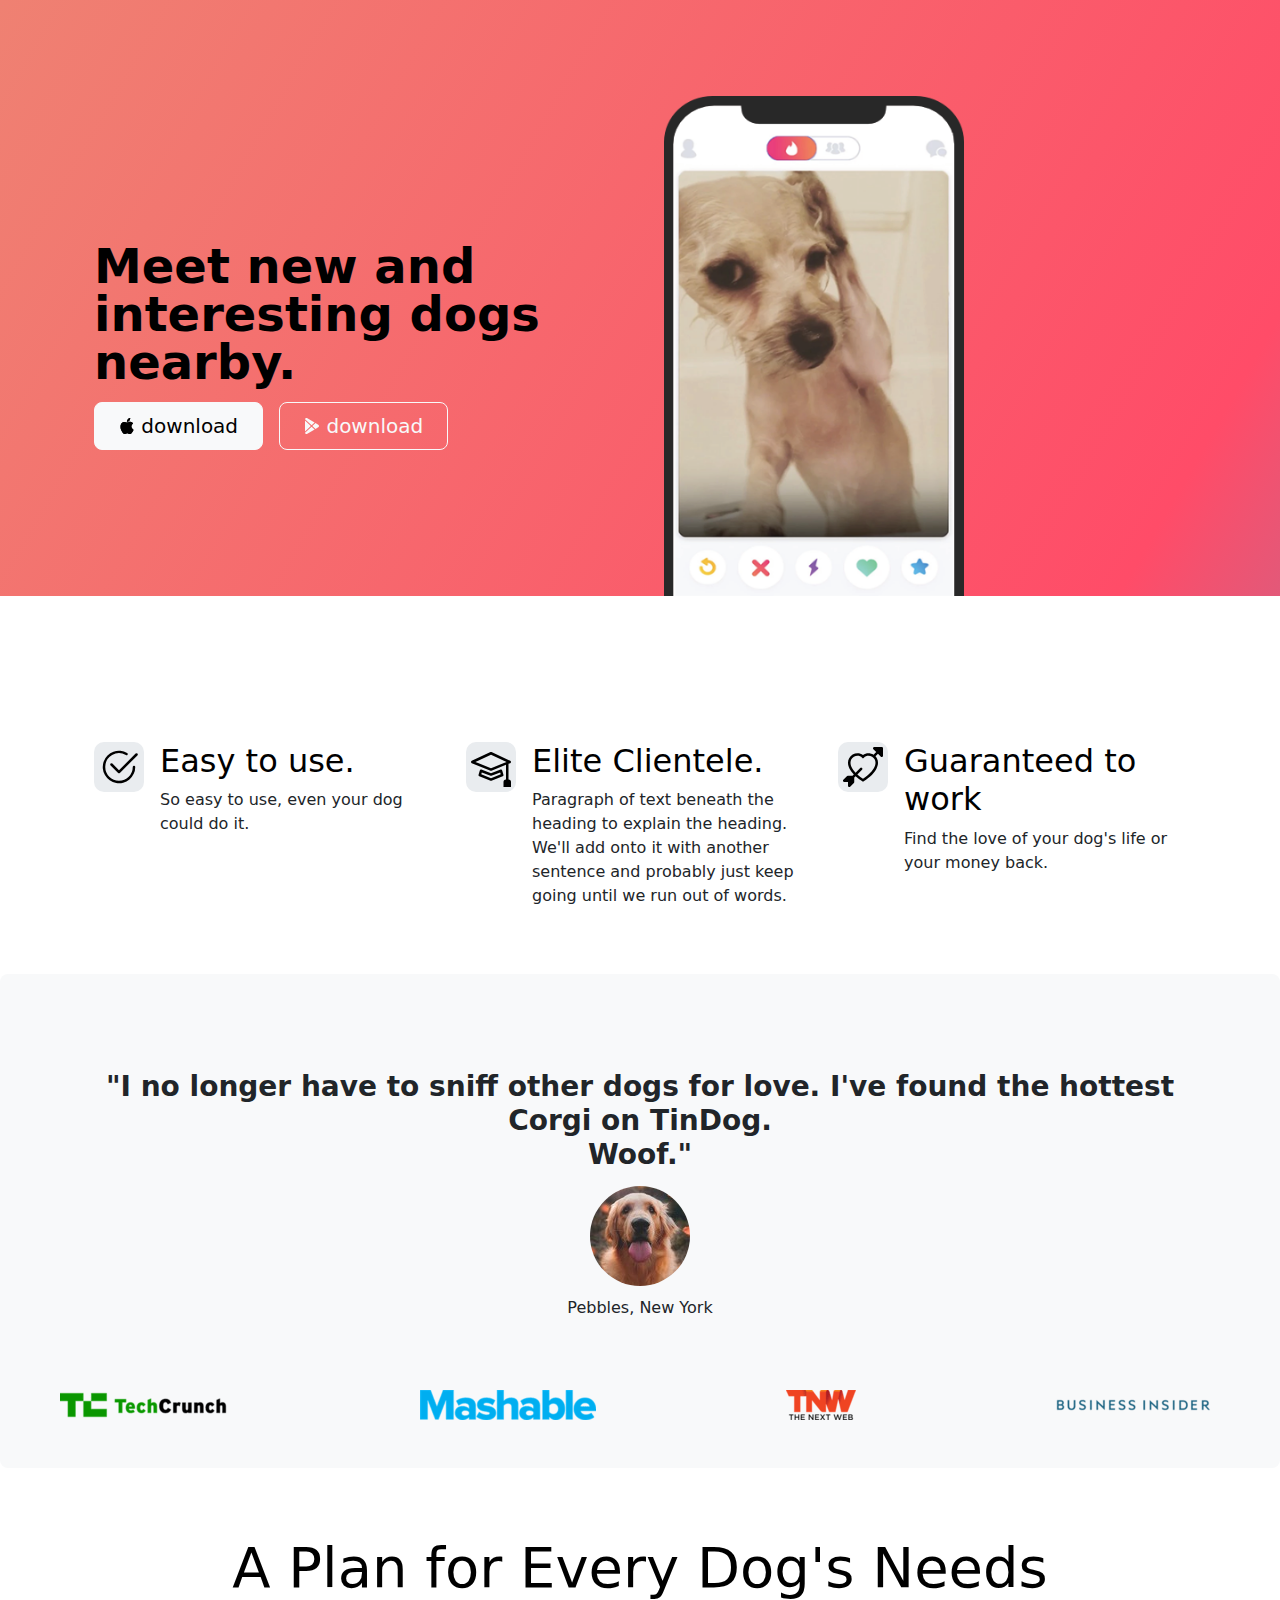
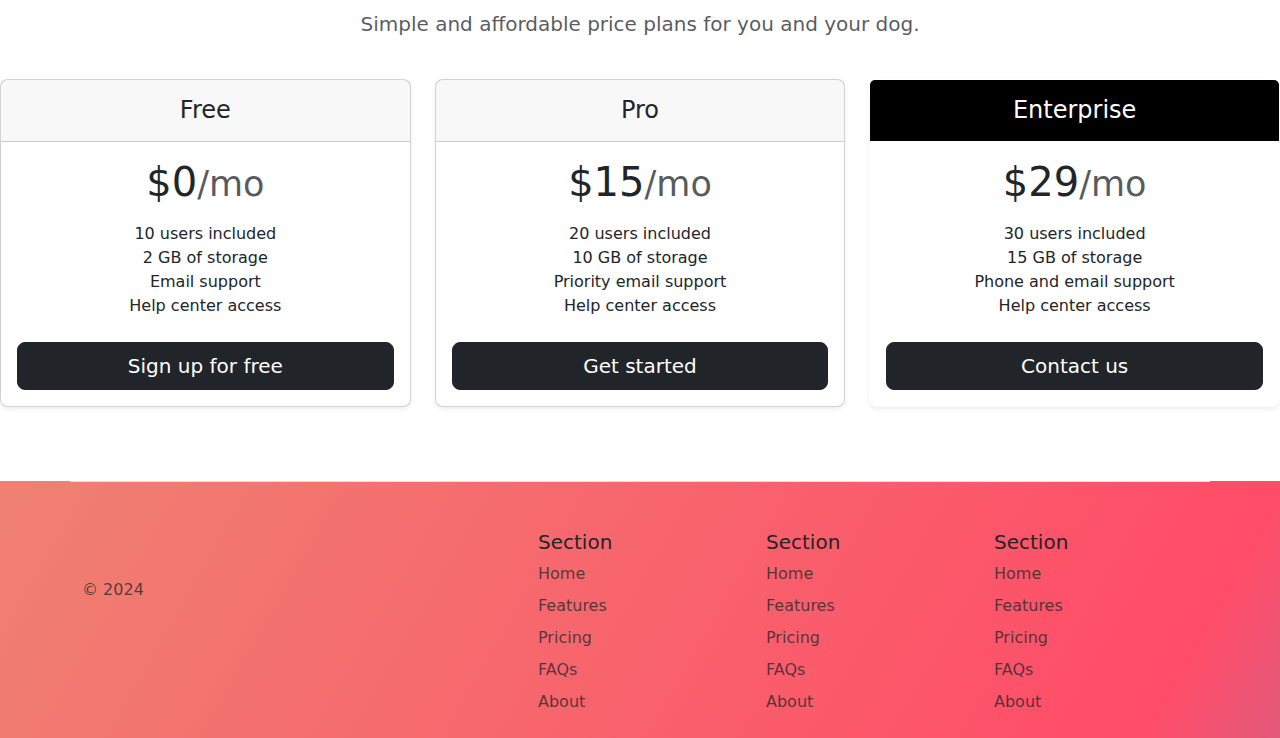
<file: index.html>
<!DOCTYPE html>
<html lang="en">

<head>
  <meta charset="UTF-8">
  <meta name="viewport" content="width=device-width, initial-scale=1.0">
  <title>TinDog</title>
  <link href="https://cdn.jsdelivr.net/npm/bootstrap@5.3.3/dist/css/bootstrap.min.css" rel="stylesheet" integrity="sha384-QWTKZyjpPEjISv5WaRU9OFeRpok6YctnYmDr5pNlyT2bRjXh0JMhjY6hW+ALEwIH" crossorigin="anonymous">
  <script src="https://cdn.jsdelivr.net/npm/bootstrap@5.3.3/dist/js/bootstrap.bundle.min.js" integrity="sha384-YvpcrYf0tY3lHB60NNkmXc5s9fDVZLESaAA55NDzOxhy9GkcIdslK1eN7N6jIeHz" crossorigin="anonymous"></script>
  <link rel="stylesheet" href="./css/style.css">
</head>

<body>

  <!-- Title -->
  <section id="title "   class="gradient-background">

    <div class="container col-xxl-8 px-4 py-5 ">
      
        <div class="row flex-lg-row-reverse align-items-center g-5 py-5">
          <div class="col-10 col-sm-8 col-lg-6">
            <img src="./images/iphone.png" class="d-block-mx-lg-auto-img-fluid" alt="Bootstrap Themes" width="300" height="500" loading="lazy">
          </div>
          <div class="col-lg-6">
            <h1 class="display-5 fw-bold text-body-emphasis lh-1 mb-3">Meet new and interesting dogs nearby.
            </h1>
            
            <div class="d-grid gap-2 d-md-flex justify-content-md-start">
              <button type="button" class="btn btn-light btn-primary btn-lg px-4 me-md-2"><svg xmlns="http://www.w3.org/2000/svg" width="16" height="16" fill="currentColor"
                class="bi bi-apple mb-1" viewBox="0 0 16 16">
<path
                  d="M11.182.008C11.148-.03 9.923.023 8.857 1.18c-1.066 1.156-.902 2.482-.878 2.516.024.034 1.52.087 2.475-1.258.955-1.345.762-2.391.728-2.43Zm3.314 11.733c-.048-.096-2.325-1.234-2.113-3.422.212-2.189 1.675-2.789 1.698-2.854.023-.065-.597-.79-1.254-1.157a3.692 3.692 0 0 0-1.563-.434c-.108-.003-.483-.095-1.254.116-.508.139-1.653.589-1.968.607-.316.018-1.256-.522-2.267-.665-.647-.125-1.333.131-1.824.328-.49.196-1.422.754-2.074 2.237-.652 1.482-.311 3.83-.067 4.56.244.729.625 1.924 1.273 2.796.576.984 1.34 1.667 1.659 1.899.319.232 1.219.386 1.843.067.502-.308 1.408-.485 1.766-.472.357.013 1.061.154 1.782.539.571.197 1.111.115 1.652-.105.541-.221 1.324-1.059 2.238-2.758.347-.79.505-1.217.473-1.282Z" />
<path
                  d="M11.182.008C11.148-.03 9.923.023 8.857 1.18c-1.066 1.156-.902 2.482-.878 2.516.024.034 1.52.087 2.475-1.258.955-1.345.762-2.391.728-2.43Zm3.314 11.733c-.048-.096-2.325-1.234-2.113-3.422.212-2.189 1.675-2.789 1.698-2.854.023-.065-.597-.79-1.254-1.157a3.692 3.692 0 0 0-1.563-.434c-.108-.003-.483-.095-1.254.116-.508.139-1.653.589-1.968.607-.316.018-1.256-.522-2.267-.665-.647-.125-1.333.131-1.824.328-.49.196-1.422.754-2.074 2.237-.652 1.482-.311 3.83-.067 4.56.244.729.625 1.924 1.273 2.796.576.984 1.34 1.667 1.659 1.899.319.232 1.219.386 1.843.067.502-.308 1.408-.485 1.766-.472.357.013 1.061.154 1.782.539.571.197 1.111.115 1.652-.105.541-.221 1.324-1.059 2.238-2.758.347-.79.505-1.217.473-1.282Z" />
</svg>
download </button>
              <button type="button" class="btn btn-outline-light btn-outline-secondary btn-lg px-4"><svg xmlns="http://www.w3.org/2000/svg" width="16" height="16" fill="currentColor"
                class="bi bi-google-play mb-1" viewBox="0 0 16 16">
<path
                  d="M14.222 9.374c1.037-.61 1.037-2.137 0-2.748L11.528 5.04 8.32 8l3.207 2.96 2.694-1.586Zm-3.595 2.116L7.583 8.68 1.03 14.73c.201 1.029 1.36 1.61 2.303 1.055l7.294-4.295ZM1 13.396V2.603L6.846 8 1 13.396ZM1.03 1.27l6.553 6.05 3.044-2.81L3.333.215C2.39-.341 1.231.24 1.03 1.27Z" />
</svg>
 download</button>
            </div>
          </div>
        </div>
      
      
    </div>


  </section>
  <!-- Features -->
  <section id="features">

    <div class="container px-4 py-5" id="hanging-icons">
      
      <div class="row g-4 py-5 row-cols-1 row-cols-lg-3">
        <div class="col d-flex align-items-start">
          <div id="iconRight" class="icon-square text-body-emphasis bg-body-secondary d-inline-flex align-items-center justify-content-center fs-4 flex-shrink-0 me-3">
            <svg xmlns="http://www.w3.org/2000/svg" height="40px" fill="currentColor" class="bi bi-check2-circle"
            viewBox="0 0 16 16">
<path
              d="M2.5 8a5.5 5.5 0 0 1 8.25-4.764.5.5 0 0 0 .5-.866A6.5 6.5 0 1 0 14.5 8a.5.5 0 0 0-1 0 5.5 5.5 0 1 1-11 0z" />
<path
              d="M15.354 3.354a.5.5 0 0 0-.708-.708L8 9.293 5.354 6.646a.5.5 0 1 0-.708.708l3 3a.5.5 0 0 0 .708 0l7-7z" />
</svg>
          </div>
          <div>
            <h3 class="fs-2 text-body-emphasis">Easy to use.</h3>
            <p>So easy to use, even your dog could do it.</p>
           
          </div>
        </div>
        <div class="col d-flex align-items-start">
          <div id="iconHat" class="icon-square text-body-emphasis bg-body-secondary d-inline-flex align-items-center justify-content-center fs-4 flex-shrink-0 me-3">
            <svg xmlns="http://www.w3.org/2000/svg" height="40px" fill="currentColor" class="bi bi-mortarboard" viewBox="0 0 16 16">
              <path d="M8.211 2.047a.5.5 0 0 0-.422 0l-7.5 3.5a.5.5 0 0 0 .025.917l7.5 3a.5.5 0 0 0 .372 0L14 7.14V13a1 1 0 0 0-1 1v2h3v-2a1 1 0 0 0-1-1V6.739l.686-.275a.5.5 0 0 0 .025-.917l-7.5-3.5ZM8 8.46 1.758 5.965 8 3.052l6.242 2.913L8 8.46Z"/>
              <path d="M4.176 9.032a.5.5 0 0 0-.656.327l-.5 1.7a.5.5 0 0 0 .294.605l4.5 1.8a.5.5 0 0 0 .372 0l4.5-1.8a.5.5 0 0 0 .294-.605l-.5-1.7a.5.5 0 0 0-.656-.327L8 10.466 4.176 9.032Zm-.068 1.873.22-.748 3.496 1.311a.5.5 0 0 0 .352 0l3.496-1.311.22.748L8 12.46l-3.892-1.556Z"/>
              </svg>
          </div>
          <div>
            <h3 class="fs-2 text-body-emphasis">Elite Clientele.</h3>
            <p>Paragraph of text beneath the heading to explain the heading. We'll add onto it with another sentence and probably just keep going until we run out of words.</p>
          
          </div>
        </div>
        <div class="col d-flex align-items-start">
          <div id="iconHeart" class="icon-square text-body-emphasis bg-body-secondary d-inline-flex align-items-center justify-content-center fs-4 flex-shrink-0 me-3">
            <svg xmlns="http://www.w3.org/2000/svg" height="40px" fill="currentColor" class="bi bi-arrow-through-heart"
              viewBox="0 0 16 16">
<path fill-rule="evenodd"
                d="M2.854 15.854A.5.5 0 0 1 2 15.5V14H.5a.5.5 0 0 1-.354-.854l1.5-1.5A.5.5 0 0 1 2 11.5h1.793l.53-.53c-.771-.802-1.328-1.58-1.704-2.32-.798-1.575-.775-2.996-.213-4.092C3.426 2.565 6.18 1.809 8 3.233c1.25-.98 2.944-.928 4.212-.152L13.292 2 12.147.854A.5.5 0 0 1 12.5 0h3a.5.5 0 0 1 .5.5v3a.5.5 0 0 1-.854.354L14 2.707l-1.006 1.006c.236.248.44.531.6.845.562 1.096.585 2.517-.213 4.092-.793 1.563-2.395 3.288-5.105 5.08L8 13.912l-.276-.182a21.86 21.86 0 0 1-2.685-2.062l-.539.54V14a.5.5 0 0 1-.146.354l-1.5 1.5Zm2.893-4.894A20.419 20.419 0 0 0 8 12.71c2.456-1.666 3.827-3.207 4.489-4.512.679-1.34.607-2.42.215-3.185-.817-1.595-3.087-2.054-4.346-.761L8 4.62l-.358-.368c-1.259-1.293-3.53-.834-4.346.761-.392.766-.464 1.845.215 3.185.323.636.815 1.33 1.519 2.065l1.866-1.867a.5.5 0 1 1 .708.708L5.747 10.96Z" />
</svg>
          </div>
          <div>
            <h3 class="fs-2 text-body-emphasis">Guaranteed to work</h3>
            <p>Find the love of your dog's life or your money back.</p>
            
          </div>
        </div>
      </div>
    </div>

  </section>
  <!-- Testimonial -->
  <section id="testimonial">
    <div class="p-5 mb-4 bg-body-tertiary rounded-3">
      <div class="container-fluid py-5">
        <h3 style="font-weight: bold;">"I no longer have to sniff other dogs for love. I've found the hottest Corgi on TinDog. <br><span style="text-align: center;">Woof."

        </span>  </h3>
         <div class="dogContainer">
          <div class="dog">
          
          </div>
  
         </div>
        

        <p style="text-align: center;">
          Pebbles, New York
        </p>
        <div class="sponser">
         <div class="img1"><img src="./images/techcrunch.png" alt=""> </div>
         <div class="img2"><img src="./images/mashable.png" alt="">  </div>
         <div class="img3"><img src="./images/tnw.png" alt=""> </div>
         <div class="img4"><img src="./images/bizinsider.png" alt=""> </div>
        </div>
      </div>
    </div>
  </section>
  <!-- Pricing -->
  <section id="pricing">

    
    
        <div class="pricing-header p-3 pb-md-4 mx-auto text-center">
          <h2 class="display-4 fw-normal text-body-emphasis">A Plan for Every Dog's Needs</h2>
          <p class="fs-5 text-body-secondary">Simple and affordable price plans for you and your dog.</p>
        </div>
      </header>
    
      <main>
        <div class="row row-cols-1 row-cols-md-3 mb-3 text-center">
          <div class="col">
            <div class="card mb-4 rounded-3 shadow-sm">
              <div class="card-header py-3">
                <h4 class="my-0 fw-normal">Free</h4>
              </div>
              <div class="card-body">
                <h1 class="card-title pricing-card-title">$0<small class="text-body-secondary fw-light">/mo</small></h1>
                <ul class="list-unstyled mt-3 mb-4">
                  <li>10 users included</li>
                  <li>2 GB of storage</li>
                  <li>Email support</li>
                  <li>Help center access</li>
                </ul>
                <button type="button" class="w-100 btn btn-lg btn-dark">Sign up for free</button>
              </div>
            </div>
          </div>
          <div class="col">
            <div class="card mb-4 rounded-3 shadow-sm">
              <div class="card-header py-3">
                <h4 class="my-0 fw-normal">Pro</h4>
              </div>
              <div class="card-body">
                <h1 class="card-title pricing-card-title">$15<small class="text-body-secondary fw-light">/mo</small></h1>
                <ul class="list-unstyled mt-3 mb-4">
                  <li>20 users included</li>
                  <li>10 GB of storage</li>
                  <li>Priority email support</li>
                  <li>Help center access</li>
                </ul>
                <button type="button" class="w-100 btn btn-lg btn-dark">Get started</button>
              </div>
            </div>
          </div>
          <div class="col">
            <div class="card mb-4 rounded-3 shadow-sm border-primary">
              <div class="card-header py-3 text-bg-primary border-primary">
                <h4 class="my-0 fw-normal ">Enterprise</h4>
              </div>
              <div class="card-body">
                <h1 class="card-title pricing-card-title">$29<small class="text-body-secondary fw-light">/mo</small></h1>
                <ul class="list-unstyled mt-3 mb-4">
                  <li>30 users included</li>
                  <li>15 GB of storage</li>
                  <li>Phone and email support</li>
                  <li>Help center access</li>
                </ul>
                <button type="button" class="w-100 btn btn-lg btn-dark ">Contact us</button>
              </div>
            </div>
          </div>
        </div>
    
        

  </section>
  <!-- Footer -->
  <section id="footer">


    <div class="container">
      <footer class="row row-cols-1 row-cols-sm-2 row-cols-md-5 py-5 my-5 border-top">
        <div class="col mb-3">
          <a href="/" class="d-flex align-items-center mb-3 link-body-emphasis text-decoration-none">
            <svg class="bi me-2" width="40" height="32"><use xlink:href="#bootstrap"></use></svg>
          </a>
          <p class="text-body-secondary">© 2024</p>
        </div>
    
        <div class="col mb-3">
    
        </div>
    
        <div class="col mb-3">
          <h5>Section</h5>
          <ul class="nav flex-column">
            <li class="nav-item mb-2"><a href="#" class="nav-link p-0 text-body-secondary">Home</a></li>
            <li class="nav-item mb-2"><a href="#" class="nav-link p-0 text-body-secondary">Features</a></li>
            <li class="nav-item mb-2"><a href="#" class="nav-link p-0 text-body-secondary">Pricing</a></li>
            <li class="nav-item mb-2"><a href="#" class="nav-link p-0 text-body-secondary">FAQs</a></li>
            <li class="nav-item mb-2"><a href="#" class="nav-link p-0 text-body-secondary">About</a></li>
          </ul>
        </div>
    
        <div class="col mb-3">
          <h5>Section</h5>
          <ul class="nav flex-column">
            <li class="nav-item mb-2"><a href="#" class="nav-link p-0 text-body-secondary">Home</a></li>
            <li class="nav-item mb-2"><a href="#" class="nav-link p-0 text-body-secondary">Features</a></li>
            <li class="nav-item mb-2"><a href="#" class="nav-link p-0 text-body-secondary">Pricing</a></li>
            <li class="nav-item mb-2"><a href="#" class="nav-link p-0 text-body-secondary">FAQs</a></li>
            <li class="nav-item mb-2"><a href="#" class="nav-link p-0 text-body-secondary">About</a></li>
          </ul>
        </div>
    
        <div class="col mb-3">
          <h5>Section</h5>
          <ul class="nav flex-column">
            <li class="nav-item mb-2"><a href="#" class="nav-link p-0 text-body-secondary">Home</a></li>
            <li class="nav-item mb-2"><a href="#" class="nav-link p-0 text-body-secondary">Features</a></li>
            <li class="nav-item mb-2"><a href="#" class="nav-link p-0 text-body-secondary">Pricing</a></li>
            <li class="nav-item mb-2"><a href="#" class="nav-link p-0 text-body-secondary">FAQs</a></li>
            <li class="nav-item mb-2"><a href="#" class="nav-link p-0 text-body-secondary">About</a></li>
          </ul>
        </div>
      </footer>
    </div>

  </section>
</body>

</html>
</file>
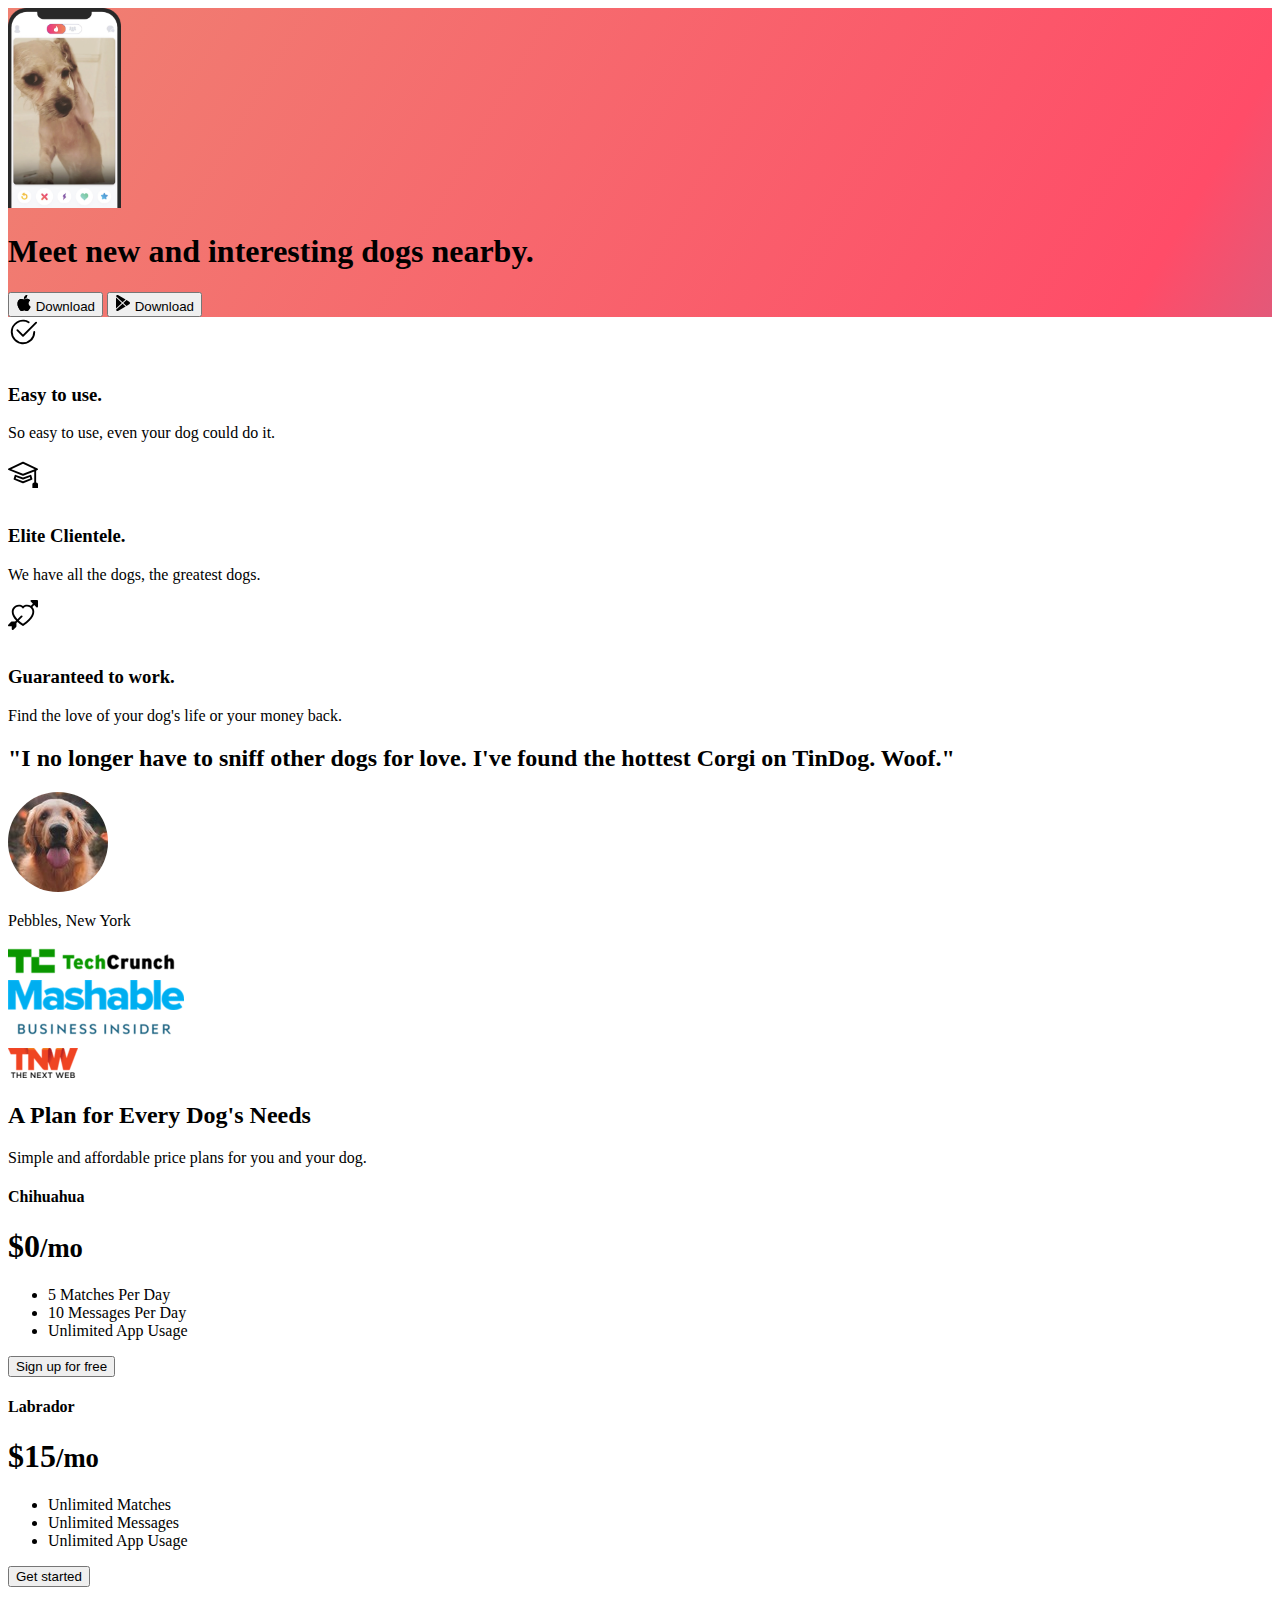
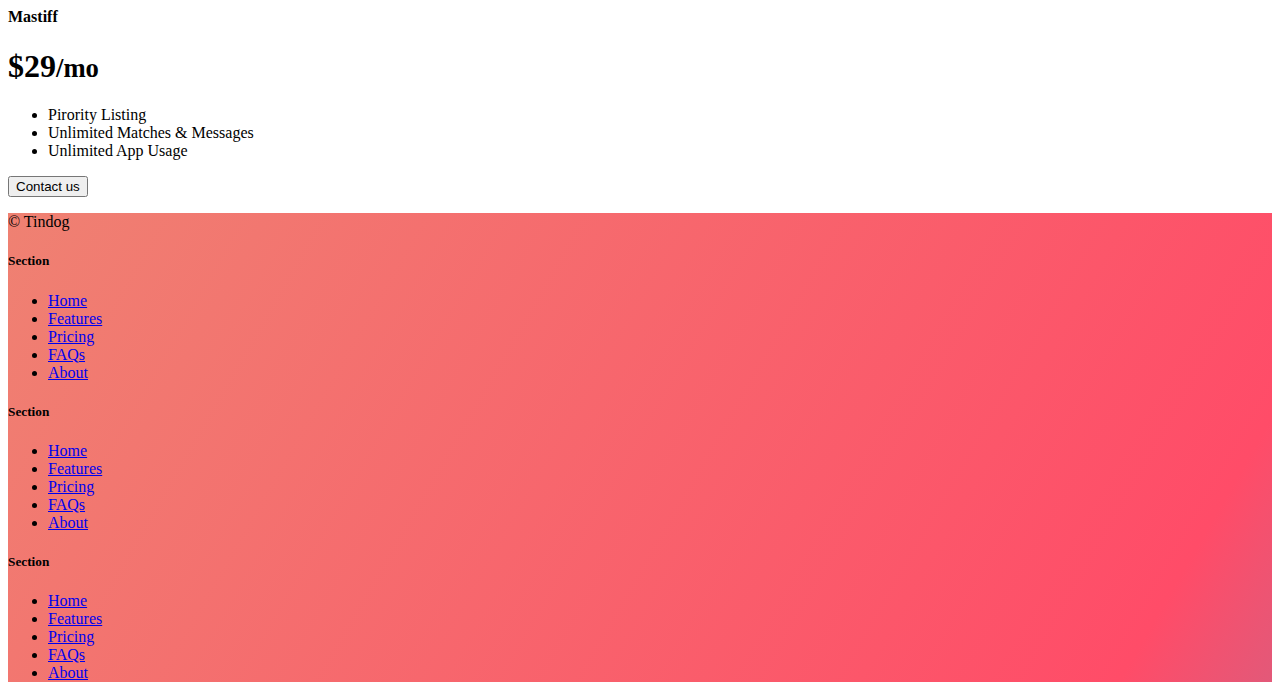
<file: solution.html>
<!DOCTYPE html>
<html lang="en">

<head>
  <meta charset="UTF-8">
  <meta name="viewport" content="width=device-width, initial-scale=1.0">
  <title>TinDog</title>
  <link href="https://cdn.jsdelivr.net/npm/bootstrap@5.3.0-alpha3/dist/css/bootstrap.min.css" rel="stylesheet"
    integrity="sha384-KK94CHFLLe+nY2dmCWGMq91rCGa5gtU4mk92HdvYe+M/SXH301p5ILy+dN9+nJOZ" crossorigin="anonymous">
  <link rel="stylesheet" href="./css/solution.css">
</head>

<body>


  <!-- Title -->
  <section id="title" class="gradient-background">

    <div class="container col-xxl-8 px-4 pt-5">
      <div id="container2" class="row flex-lg-row-reverse align-items-center g-5 pt-5">
        <div class="col-10 col-sm-8 col-lg-6">
          <img src="./images/iphone.png" class="d-block mx-lg-auto img-fluid" alt="Bootstrap Themes" height="200"
            loading="lazy">
        </div>
        <div class="col-lg-6">
          <h1 class="display-5 fw-bold text-body-emphasis lh-1 mb-3">Meet new and interesting dogs nearby.</h1>

          <div class="d-grid gap-2 d-md-flex justify-content-md-start">
            <button type="button" class="btn btn-light btn-lg px-4 me-md-2"><svg xmlns="http://www.w3.org/2000/svg"
                width="16" height="16" fill="currentColor" class="bi bi-apple mb-1" viewBox="0 0 16 16">
                <path
                  d="M11.182.008C11.148-.03 9.923.023 8.857 1.18c-1.066 1.156-.902 2.482-.878 2.516.024.034 1.52.087 2.475-1.258.955-1.345.762-2.391.728-2.43Zm3.314 11.733c-.048-.096-2.325-1.234-2.113-3.422.212-2.189 1.675-2.789 1.698-2.854.023-.065-.597-.79-1.254-1.157a3.692 3.692 0 0 0-1.563-.434c-.108-.003-.483-.095-1.254.116-.508.139-1.653.589-1.968.607-.316.018-1.256-.522-2.267-.665-.647-.125-1.333.131-1.824.328-.49.196-1.422.754-2.074 2.237-.652 1.482-.311 3.83-.067 4.56.244.729.625 1.924 1.273 2.796.576.984 1.34 1.667 1.659 1.899.319.232 1.219.386 1.843.067.502-.308 1.408-.485 1.766-.472.357.013 1.061.154 1.782.539.571.197 1.111.115 1.652-.105.541-.221 1.324-1.059 2.238-2.758.347-.79.505-1.217.473-1.282Z" />
                <path
                  d="M11.182.008C11.148-.03 9.923.023 8.857 1.18c-1.066 1.156-.902 2.482-.878 2.516.024.034 1.52.087 2.475-1.258.955-1.345.762-2.391.728-2.43Zm3.314 11.733c-.048-.096-2.325-1.234-2.113-3.422.212-2.189 1.675-2.789 1.698-2.854.023-.065-.597-.79-1.254-1.157a3.692 3.692 0 0 0-1.563-.434c-.108-.003-.483-.095-1.254.116-.508.139-1.653.589-1.968.607-.316.018-1.256-.522-2.267-.665-.647-.125-1.333.131-1.824.328-.49.196-1.422.754-2.074 2.237-.652 1.482-.311 3.83-.067 4.56.244.729.625 1.924 1.273 2.796.576.984 1.34 1.667 1.659 1.899.319.232 1.219.386 1.843.067.502-.308 1.408-.485 1.766-.472.357.013 1.061.154 1.782.539.571.197 1.111.115 1.652-.105.541-.221 1.324-1.059 2.238-2.758.347-.79.505-1.217.473-1.282Z" />
              </svg> Download</button>
            <button type="button" class="btn btn-outline-light btn-lg px-4"><svg xmlns="http://www.w3.org/2000/svg"
                width="16" height="16" fill="currentColor" class="bi bi-google-play mb-1" viewBox="0 0 16 16">
                <path
                  d="M14.222 9.374c1.037-.61 1.037-2.137 0-2.748L11.528 5.04 8.32 8l3.207 2.96 2.694-1.586Zm-3.595 2.116L7.583 8.68 1.03 14.73c.201 1.029 1.36 1.61 2.303 1.055l7.294-4.295ZM1 13.396V2.603L6.846 8 1 13.396ZM1.03 1.27l6.553 6.05 3.044-2.81L3.333.215C2.39-.341 1.231.24 1.03 1.27Z" />
              </svg> Download</button>
          </div>
        </div>
      </div>
    </div>
  </section>
  <!-- Features -->
  <section id="features">
    <div class="container mt-5">
      <div class="row g-4 py-5 row-cols-1 row-cols-lg-3">
        <div class="col d-flex align-items-start">
          <div
            class="icon-square text-body-emphasis bg-body-secondary d-inline-flex align-items-center justify-content-center fs-4 flex-shrink-0 me-3">
            <svg xmlns="http://www.w3.org/2000/svg" height="30" fill="currentColor" class="bi bi-check2-circle"
              viewBox="0 0 16 16">
              <path
                d="M2.5 8a5.5 5.5 0 0 1 8.25-4.764.5.5 0 0 0 .5-.866A6.5 6.5 0 1 0 14.5 8a.5.5 0 0 0-1 0 5.5 5.5 0 1 1-11 0z" />
              <path
                d="M15.354 3.354a.5.5 0 0 0-.708-.708L8 9.293 5.354 6.646a.5.5 0 1 0-.708.708l3 3a.5.5 0 0 0 .708 0l7-7z" />
            </svg>
          </div>
          <div>
            <h3 class="fs-2">Easy to use.</h3>
            <p>So easy to use, even your dog could do it.</p>

          </div>
        </div>
        <div class="col d-flex align-items-start">
          <div
            class="icon-square text-body-emphasis bg-body-secondary d-inline-flex align-items-center justify-content-center fs-4 flex-shrink-0 me-3">
            <svg xmlns="http://www.w3.org/2000/svg" height="30" fill="currentColor" class="bi bi-mortarboard"
              viewBox="0 0 16 16">
              <path
                d="M8.211 2.047a.5.5 0 0 0-.422 0l-7.5 3.5a.5.5 0 0 0 .025.917l7.5 3a.5.5 0 0 0 .372 0L14 7.14V13a1 1 0 0 0-1 1v2h3v-2a1 1 0 0 0-1-1V6.739l.686-.275a.5.5 0 0 0 .025-.917l-7.5-3.5ZM8 8.46 1.758 5.965 8 3.052l6.242 2.913L8 8.46Z" />
              <path
                d="M4.176 9.032a.5.5 0 0 0-.656.327l-.5 1.7a.5.5 0 0 0 .294.605l4.5 1.8a.5.5 0 0 0 .372 0l4.5-1.8a.5.5 0 0 0 .294-.605l-.5-1.7a.5.5 0 0 0-.656-.327L8 10.466 4.176 9.032Zm-.068 1.873.22-.748 3.496 1.311a.5.5 0 0 0 .352 0l3.496-1.311.22.748L8 12.46l-3.892-1.556Z" />
            </svg>
          </div>
          <div>
            <h3 class="fs-2">Elite Clientele.</h3>
            <p>We have all the dogs, the greatest dogs.</p>

          </div>
        </div>
        <div class="col d-flex align-items-start">
          <div
            class="icon-square text-body-emphasis bg-body-secondary d-inline-flex align-items-center justify-content-center fs-4 flex-shrink-0 me-3">
            <svg xmlns="http://www.w3.org/2000/svg" height="30" fill="currentColor" class="bi bi-arrow-through-heart"
              viewBox="0 0 16 16">
              <path fill-rule="evenodd"
                d="M2.854 15.854A.5.5 0 0 1 2 15.5V14H.5a.5.5 0 0 1-.354-.854l1.5-1.5A.5.5 0 0 1 2 11.5h1.793l.53-.53c-.771-.802-1.328-1.58-1.704-2.32-.798-1.575-.775-2.996-.213-4.092C3.426 2.565 6.18 1.809 8 3.233c1.25-.98 2.944-.928 4.212-.152L13.292 2 12.147.854A.5.5 0 0 1 12.5 0h3a.5.5 0 0 1 .5.5v3a.5.5 0 0 1-.854.354L14 2.707l-1.006 1.006c.236.248.44.531.6.845.562 1.096.585 2.517-.213 4.092-.793 1.563-2.395 3.288-5.105 5.08L8 13.912l-.276-.182a21.86 21.86 0 0 1-2.685-2.062l-.539.54V14a.5.5 0 0 1-.146.354l-1.5 1.5Zm2.893-4.894A20.419 20.419 0 0 0 8 12.71c2.456-1.666 3.827-3.207 4.489-4.512.679-1.34.607-2.42.215-3.185-.817-1.595-3.087-2.054-4.346-.761L8 4.62l-.358-.368c-1.259-1.293-3.53-.834-4.346.761-.392.766-.464 1.845.215 3.185.323.636.815 1.33 1.519 2.065l1.866-1.867a.5.5 0 1 1 .708.708L5.747 10.96Z" />
            </svg>
          </div>
          <div>
            <h3 class="fs-2">Guaranteed to work.</h3>
            <p>Find the love of your dog's life or your money back.</p>

          </div>
        </div>
      </div>
    </div>
  </section>
  <!-- Testimonial -->
  <section id="testimonial">
    <div class="my-5">
      <div class="p-5 text-center bg-body-tertiary">
        <div class="container py-5">
          <h2 class="text-body-emphasis">"I no longer have to sniff other dogs for love. I've found the hottest Corgi on
            TinDog. Woof."</h2>
          <img class="profile-img mt-5" src="./images/dog-img.jpg" alt="dog image">
          <p class="col-lg-8 mx-auto lead mt-2">
            Pebbles, New York
          </p>
        </div>

        <div class="container">
          <div class="row">
            <div class="col-lg-3 col-sm-12">
              <img src="./images/techcrunch.png" alt="techcrunch" height="30">
            </div>
            <div class="col-lg-3 col-sm-12">
              <img src="./images/mashable.png" alt="mashable" height="30">
            </div>
            <div class="col-lg-3 col-sm-12">
              <img src="./images/bizinsider.png" alt="bizinsider" height="30">
            </div>
            <div class="col-lg-3 col-sm-12">
              <img src="./images/tnw.png" alt="tnw" height="30">
            </div>
          </div>
        </div>
      </div>
    </div>
  </section>
  <!-- Pricing -->
  <section id="pricing">
    <div class="container">
      <div class="pricing-header p-3 pb-md-4 mx-auto text-center">
        <h2 class="display-4 fw-normal">A Plan for Every Dog's Needs</h2>
        <p class="fs-5 text-body-secondary">Simple and affordable price plans for you and your dog.
      </div>
      <div class="row row-cols-1 row-cols-md-3 mb-3 text-center">
        <div class="col">
          <div class="card mb-4 rounded-3 shadow-sm">
            <div class="card-header py-3">
              <h4 class="my-0 fw-normal">Chihuahua</h4>
            </div>
            <div class="card-body">
              <h1 class="card-title pricing-card-title">$0<small class="text-body-secondary fw-light">/mo</small></h1>
              <ul class="list-unstyled mt-3 mb-4">
                <li>5 Matches Per Day</li>
                <li>10 Messages Per Day</li>
                <li>Unlimited App Usage</li>
              </ul>
              <button type="button" class="w-100 btn btn-lg btn-outline-dark">Sign up for free</button>
            </div>
          </div>
        </div>
        <div class="col">
          <div class="card mb-4 rounded-3 shadow-sm">
            <div class="card-header py-3">
              <h4 class="my-0 fw-normal">Labrador</h4>
            </div>
            <div class="card-body">
              <h1 class="card-title pricing-card-title">$15<small class="text-body-secondary fw-light">/mo</small></h1>
              <ul class="list-unstyled mt-3 mb-4">
                <li>Unlimited Matches</li>
                <li>Unlimited Messages</li>
                <li>Unlimited App Usage</li>
              </ul>
              <button type="button" class="w-100 btn btn-lg btn-dark">Get started</button>
            </div>
          </div>
        </div>
        <div class="col">
          <div class="card mb-4 rounded-3 shadow-sm border-dark">
            <div class="card-header py-3 text-bg-dark border-dark">
              <h4 class="my-0 fw-normal">Mastiff</h4>
            </div>
            <div class="card-body">
              <h1 class="card-title pricing-card-title">$29<small class="text-body-secondary fw-light">/mo</small></h1>
              <ul class="list-unstyled mt-3 mb-4">
                <li>Pirority Listing</li>
                <li>Unlimited Matches & Messages</li>
                <li>Unlimited App Usage</li>
              </ul>
              <button type="button" class="w-100 btn btn-lg btn-dark">Contact us</button>
            </div>
          </div>
        </div>
      </div>
    </div>
  </section>
  <!-- Footer -->
  <section id="contact" class="gradient-background">
    <div class="container ">
      <footer class="row row-cols-1 row-cols-sm-2 row-cols-md-5 py-5 mt-5 border-top">
        <div class="col mb-3">

          <p class="text-body-secondary">© Tindog</p>
        </div>

        <div class="col mb-3">

        </div>

        <div class="col mb-3">
          <h5>Section</h5>
          <ul class="nav flex-column">
            <li class="nav-item mb-2"><a href="#" class="nav-link p-0 text-body-secondary">Home</a></li>
            <li class="nav-item mb-2"><a href="#" class="nav-link p-0 text-body-secondary">Features</a></li>
            <li class="nav-item mb-2"><a href="#" class="nav-link p-0 text-body-secondary">Pricing</a></li>
            <li class="nav-item mb-2"><a href="#" class="nav-link p-0 text-body-secondary">FAQs</a></li>
            <li class="nav-item mb-2"><a href="#" class="nav-link p-0 text-body-secondary">About</a></li>
          </ul>
        </div>

        <div class="col mb-3">
          <h5>Section</h5>
          <ul class="nav flex-column">
            <li class="nav-item mb-2"><a href="#" class="nav-link p-0 text-body-secondary">Home</a></li>
            <li class="nav-item mb-2"><a href="#" class="nav-link p-0 text-body-secondary">Features</a></li>
            <li class="nav-item mb-2"><a href="#" class="nav-link p-0 text-body-secondary">Pricing</a></li>
            <li class="nav-item mb-2"><a href="#" class="nav-link p-0 text-body-secondary">FAQs</a></li>
            <li class="nav-item mb-2"><a href="#" class="nav-link p-0 text-body-secondary">About</a></li>
          </ul>
        </div>

        <div class="col mb-3">
          <h5>Section</h5>
          <ul class="nav flex-column">
            <li class="nav-item mb-2"><a href="#" class="nav-link p-0 text-body-secondary">Home</a></li>
            <li class="nav-item mb-2"><a href="#" class="nav-link p-0 text-body-secondary">Features</a></li>
            <li class="nav-item mb-2"><a href="#" class="nav-link p-0 text-body-secondary">Pricing</a></li>
            <li class="nav-item mb-2"><a href="#" class="nav-link p-0 text-body-secondary">FAQs</a></li>
            <li class="nav-item mb-2"><a href="#" class="nav-link p-0 text-body-secondary">About</a></li>
          </ul>
        </div>
      </footer>
    </div>
  </section>
</body>

</html>
</file>
<file: css/style.css>
.gradient-background {
  background: linear-gradient(300deg, #00bfff, #ff4c68, #ef8172);
  background-size: 180% 180%;
  animation: gradient-animation 10s ease infinite;
}

@keyframes gradient-animation {
  0% {
    background-position: 0% 50%;
  }
  50% {
    background-position: 100% 50%;
  }
  100% {
    background-position: 0% 50%;
  }
}

#title{
  background: linear-gradient(300deg, #ff7e5f, #ff4c68, #ef8172);
  background-size: 180% 180%;
  animation: gradient-animation 18s ease infinite;
  display: flex;
  justify-content: center;
  


 
}

.py-5 {
  padding-bottom: 0rem !important;
}

#iconRight{
  border-radius: 10px;
  padding: 5px;
}
#iconHat{
  border-radius: 10px;
  padding: 5px;
}
#iconHeart{
  border-radius: 10px;
  padding: 5px;
}


#testimonial{
  text-align: center;
}


.dog img{
  width: 50px;
  height: 50px;
}
.dog {
  display: flex;
  justify-content: center;
  align-items: center;
  width: 100px;
  height: 100px;
  border-radius: 50%;
  background-image: url(../images/dog-img.jpg);
  background-size: cover;
  background-position: center;
}

.img1 , .img2 , .img3 , .img4 {
  height: 30px;
  
}

.sponser{
  margin-top: 70px;
  display: flex;
  justify-content: space-between;
}

.dogContainer{
  display: flex;
  align-items: center;
  justify-content: center;
  margin-top: 15px;
  margin-bottom: 10px;
}

section {
  margin-bottom: 50px;
}

.text-bg-primary {
  color: #fff !important;
  background-color: black !important;
}

.border-primary {
  --bs-border-opacity: 1;
  border-color: white !important;
}

#footer{
  background: linear-gradient(300deg, #00bfff, #ff4c68, #ef8172);
  background-size: 180% 180%;
  animation: gradient-animation 10s ease infinite;
  margin-bottom: 0px  !important;
  padding-bottom: 0px !important; 
  padding-bottom: 50px;
}

.my-5 {
  margin-top: 3rem !important;
  margin-bottom: 0 !important;
}
</file>
<file: css/solution.css>
.gradient-background {
  background: linear-gradient(300deg, #00bfff, #ff4c68, #ef8172);
  background-size: 180% 180%;
  animation: gradient-animation 18s ease infinite;
}

@keyframes gradient-animation {
  0% {
    background-position: 0% 50%;
  }
  50% {
    background-position: 100% 50%;
  }
  100% {
    background-position: 0% 50%;
  }
}

.icon-square {
  width: 3rem;
  height: 3rem;
  border-radius: 0.75rem;
}

.profile-img {
  border-radius: 50%;
  height: 100px;
}
</file>
